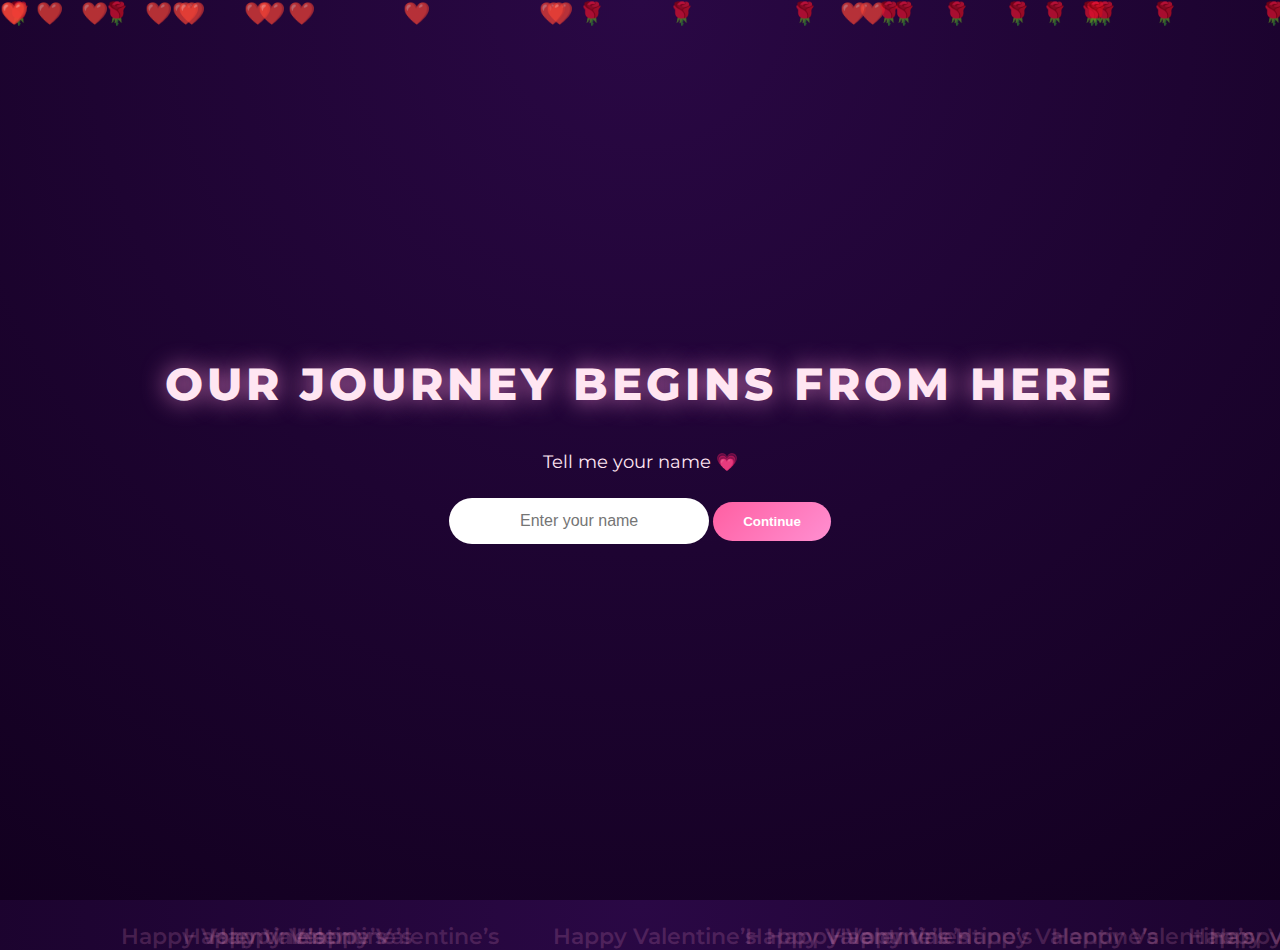
<file: journey.html>
<!DOCTYPE html>
<html lang="en">
<head>
  <meta charset="UTF-8">
  <title>Our Journey Begins</title>

  <!-- Google Font (Stylish but readable) -->
  <link href="https://fonts.googleapis.com/css2?family=Montserrat:wght@400;600;800&display=swap" rel="stylesheet">

  <link rel="stylesheet" href="journey.css">
</head>

<body>

  <!-- Floating background -->
  <div class="float-bg"></div>

  <main class="journey-container">

    <h1 class="title">OUR JOURNEY BEGINS FROM HERE</h1>

    <div class="name-input">
      <p>Tell me your name 💗</p>
      <input type="text" id="partnerName" placeholder="Enter your name">
      <button onclick="revealJourney()">Continue</button>
    </div>

    <div class="reveal hidden">
      <h2 class="names">
        SAYAN <span>✦</span> <span id="finalName"></span>
      </h2>

      <p class="datetime" id="dateTime"></p>
    </div>

  </main>

<script src="journey.js"></script>
</body>
</html>
</file>
<file: journey.css>
* {
  margin: 0;
  padding: 0;
  box-sizing: border-box;
}

body {
  min-height: 100vh;
  font-family: 'Montserrat', sans-serif;
  background: radial-gradient(circle at top, #2a0845, #12001f);
  overflow: hidden;
  color: #ffe6f2;
}

/* FLOATING HEARTS & ROSES */
.float-bg span {
  position: absolute;
  font-size: 22px;
  opacity: 0.7;
  animation: floatUp linear infinite;
}

@keyframes floatUp {
  from { transform: translateY(110vh); opacity: 0; }
  to { transform: translateY(-10vh); opacity: 1; }
}

/* MAIN */
.journey-container {
  height: 100vh;
  display: flex;
  flex-direction: column;
  justify-content: center;
  align-items: center;
  text-align: center;
}

/* TITLE */
.title {
  font-size: 2.8rem;
  font-weight: 800;
  letter-spacing: 4px;
  margin-bottom: 40px;
  text-shadow: 0 0 25px rgba(255,150,220,0.8);
}

/* INPUT */
.name-input p {
  font-size: 1.1rem;
  margin-bottom: 12px;
}

.name-input input {
  padding: 14px 18px;
  width: 260px;
  border-radius: 30px;
  border: none;
  font-size: 1rem;
  text-align: center;
  outline: none;
}

.name-input button {
  margin-top: 18px;
  padding: 12px 30px;
  border-radius: 30px;
  border: none;
  font-weight: 600;
  background: linear-gradient(135deg, #ff5fa2, #ff8fd1);
  color: white;
  cursor: pointer;
}

/* REVEAL */
.reveal {
  margin-top: 50px;
  animation: fadeIn 1.2s ease forwards;
}

.hidden {
  display: none;
}

.names {
  font-size: 3rem;
  font-weight: 800;
  letter-spacing: 3px;
}

.names span {
  color: #ff9edc;
}

.datetime {
  margin-top: 18px;
  font-size: 1rem;
  letter-spacing: 2px;
  opacity: 0.85;
}

/* ANIM */
@keyframes fadeIn {
  from { opacity: 0; transform: translateY(20px); }
  to { opacity: 1; transform: translateY(0); }
}
/* Floating Happy Valentine's text */
.valentine-text {
  position: absolute;
  bottom: -50px;
  font-size: 1.1rem;
  font-weight: 600;
  color: rgba(255, 160, 210, 0.25);
  white-space: nowrap;
  animation: floatText linear infinite;
  pointer-events: none;
}

@keyframes floatText {
  from {
    transform: translateY(110vh) rotate(-5deg);
    opacity: 0;
  }
  to {
    transform: translateY(-20vh) rotate(5deg);
    opacity: 1;
  }
}
</file>
